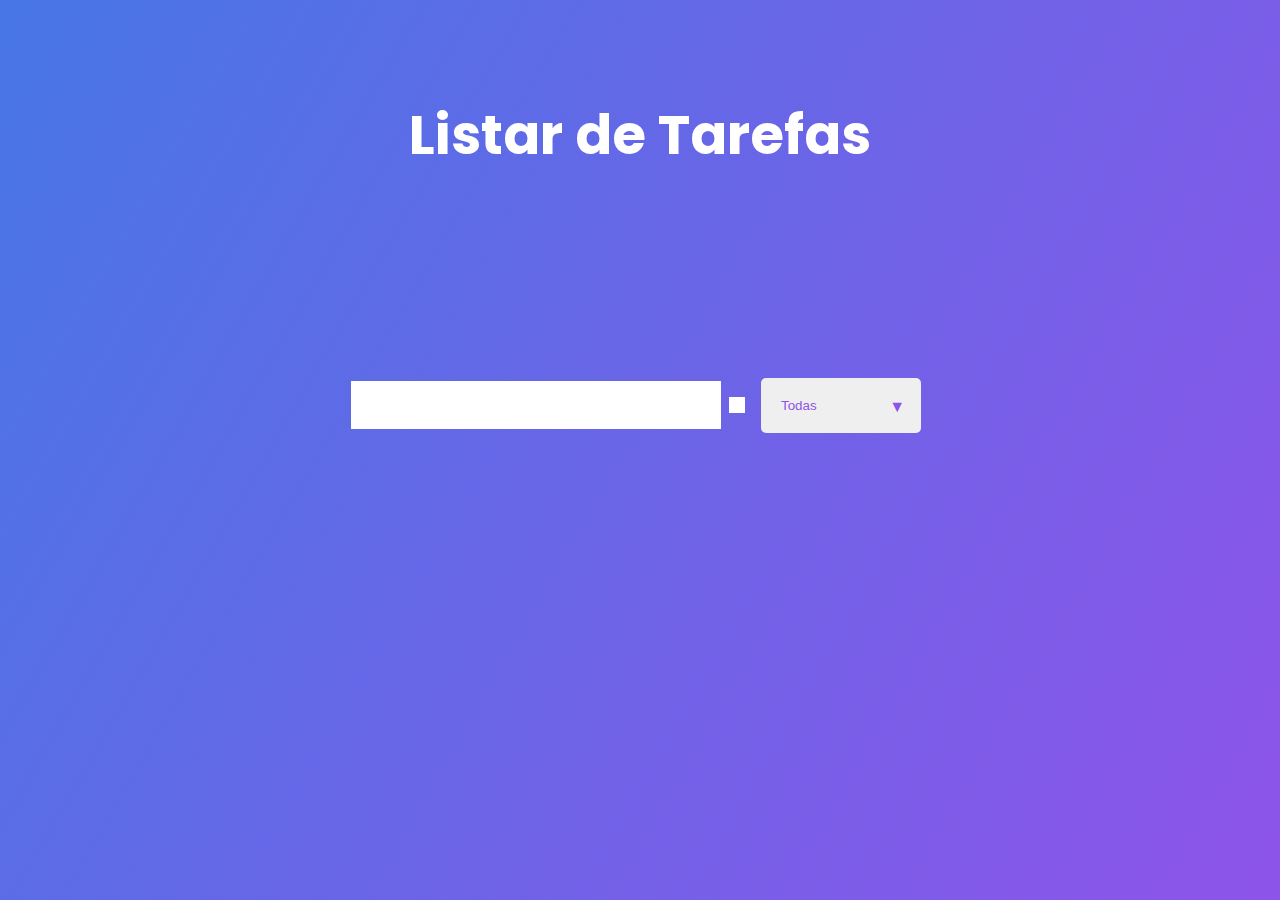
<file: index.html>
<!DOCTYPE html>
<html lang="en">
<head>
    <meta charset="UTF-8">
    <meta http-equiv="X-UA-Compatible" content="IE=edge">
    <meta name="viewport" content="width=device-width, initial-scale=1.0">
    <link   href="https://fonts.googleapis.com/css2?family=Poppins:wght@100;200&display=swap" rel="stylesheet">
    <link   rel="stylesheet" href="https://cdnjs.cloudflare.com/ajax/libs/font-awesome/5.15.3/css/all.min.css" integrity="sha512-iBBXm8fW90+nuLcSKlbmrPcLa0OT92xO1BIsZ+ywDWZCvqsWgccV3gFoRBv0z+8dLJgyAHIhR35VZc2oM/gI1w==" crossorigin="anonymous" referrerpolicy="no-referrer" />
    <link   rel="stylesheet" href="./style.css"> 
    <title>Lista de Tarefas</title>
</head>
<body>
    <header>
        <h1>Listar de Tarefas</h1>
    </header>
    <form>
        <input type="text" class="tarefa">
        <button class="tarefa-button" type="submit">
            <i class="fas fa-plus-square"></i>
        </button>
        <div class="select">
            <select name="tarefas" class="filtro-tarefa">
                <option value="todas">Todas</option>
                <option value="completed">Completas</option>
                <option value="incompletas">Incompletas</option>
            </select>
        </div>
    </form>
    <div class="tarefa-container">
        <ul class="list-tarefa"></ul>
    </div>
    <script src="./app.js"></script>
</body>
</html>
</file>
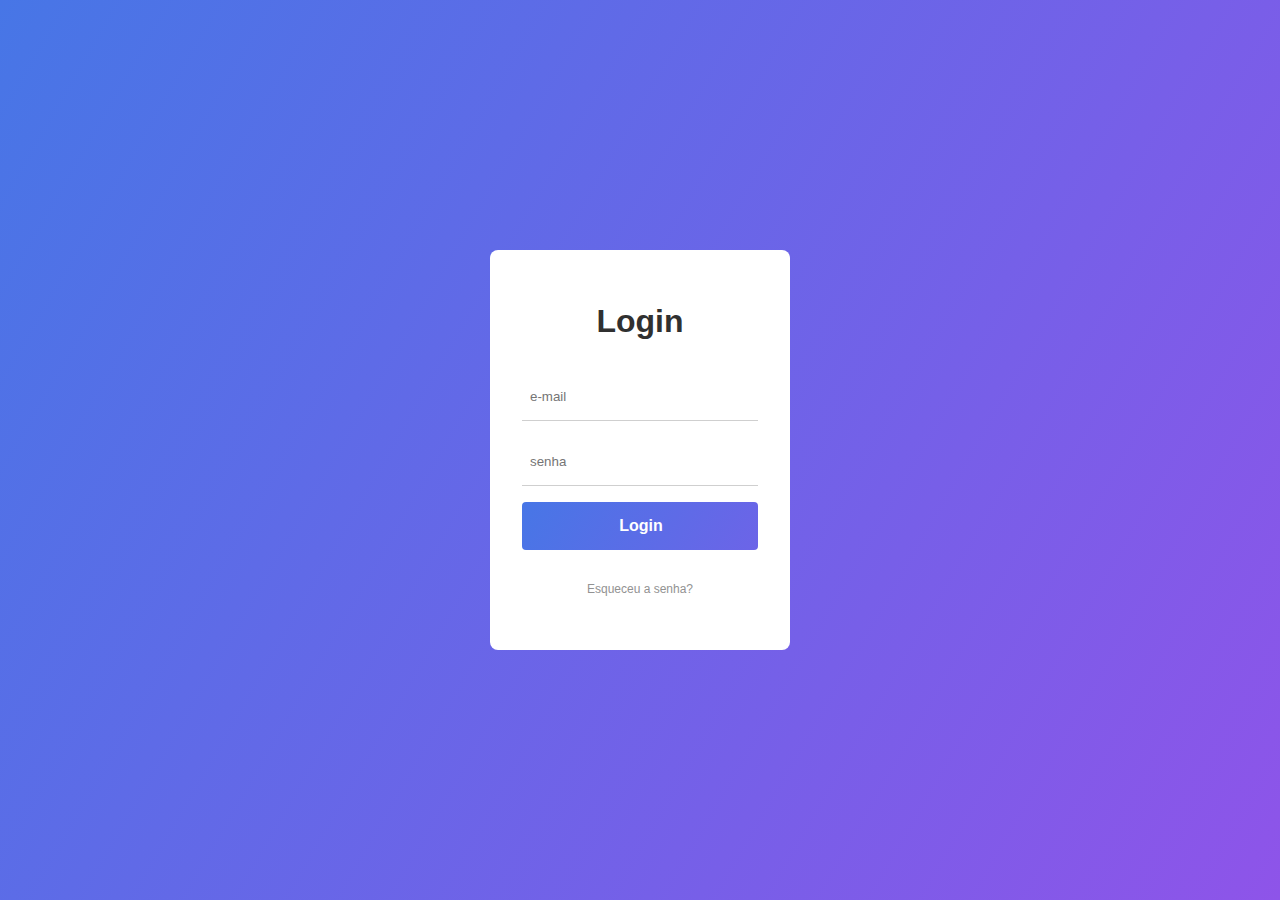
<file: Login/indexLogin.html>
<!DOCTYPE html>
<html lang="en">
<head>
  <meta charset="UTF-8">
  <meta name="viewport" content="width=device-width, initial-scale=1.0">
  <link rel="stylesheet" href="styleLogin.css">
  <script defer src="./login.js"></script>

  <title>Login</title>
</head>
<body>
  <main class="login">
    <div class="login__container">
      <h1 class="login__title">Login</h1>
      <form class="login__form">
        <input class="login__input" type="email" placeholder="e-mail" />
        <span class="login__input-border"></span>
        <input class="login__input" type="password" placeholder="senha"/>
        <span class="login__input-border"></span>
        <button class="login__submit">Login</button>
        <a class="login__reset" href="#">Esqueceu a senha?</a>
      </form>
    </div>
  </main>
</body>
</html>
</file>
<file: style.css>
*{
    margin: 0;
    padding: 0;
    box-sizing: border-box;
}

body{

    background-image: linear-gradient(120deg, #4776E6, #8E54E9);
    color: white;
    font-family: "Poppins", sans-serif;
    min-height: 100vh;
}

header{

    font-size: 1.7rem;
}

header,
form{

    min-height: 30vh;
    display: flex;
    justify-content: center;
    align-items: center;
}

form input,
form button{

    padding: 0.5rem;
    font-size: 2rem;
    border: none;
    background-color: white;
}

form button{

    color:#8E54E9;
    background: white;
    cursor: pointer;
    transition: all 0.3 ease;
}

form button:hover{

    background: #8E54E9;
    color: white;
}

.tarefa-container{

    display: flex;
    justify-content: center;
    align-items: center;
}

.list-tarefa{

    min-width: 30%;
    list-style: none;
}

.tarefa{

    margin: 0.5rem;
    background: white;
    color: black;
    font-size: 1.7rem;
    display: flex;
    justify-content: center;
    align-items: center;
    transition: all 0.5s ease;

}

.tarefa li {

    flex: 1;

}
.remove-btn,
.complete-btn{

    background: #ff0808 ;
    color: white;
    border: none;
    padding: 1rem;
    cursor: pointer;
    font-size: 1rem;
}

.complete-btn{

    background: rgb(73, 204, 73);
}

.tarefa-item{

    padding: 0rem, 0.5rem;
}

.fa-trash, .fa-check{

    pointer-events: none;
}

.completed{

    text-decoration: line-through;
    opacity: 0.5;
}

.fall{

    transform: translate(8rem) rotateZ(25deg);
    opacity: 0;
}

select{
    -webkit-appearance: none;
    -moz-appearance: none;
    appearance: none;
    outline: none;
    border: none;
}

.select {
    margin: 1rem;
    position: relative;
    overflow: hidden;
}

select {
    color: #8E54E9;
    width: 10rem;
    cursor: pointer;
    padding: 1.25rem;
    border-radius: 5px;
}

.select::after {
    content: "\25BC";
    position: absolute;
    color: #8E54E9;
    top: 0;
    right: 0;
    padding: 1rem;
    pointer-events: none;
    transition: all 0.3s ease;
}
</file>
<file: Login/styleLogin.css>
:root {
    --input-linear: linear-gradient(120deg, #4776E6, #8E54E9);
    --input-error: red;
    --button-linear: linear-gradient(120deg, #4776E6, #8E54E9);
    --button-disabled: #acacac;
    --button-success: rgb(18, 151, 107);
    --white: #fff;
    --black: #303030;
    --gray: #929292;
    --light-gray: #cfcfcf;
    --border-height: 1px;
  }
  
  body {
    padding: 0;
    margin: 0;
    font-family: sans-serif;
  }
  
  .login {
    height: 100vh;
    background: var(--input-linear);
    display: flex;
    justify-content: center;
    align-items: center;
  }
  
  .login__container {
    min-height: 400px;
    width: 300px;
    background-color: var(--white);
    box-sizing: border-box;
    padding: 32px;
    border-radius: 8px;
    display: flex;
    flex-direction: column;
    align-items: center;
  }
  
  .login__title {
    margin-bottom: 32px;
    color: var(--black);
  }
  
  .login__form {
    width: 100%;
    display: flex;
    flex-direction: column;
    justify-content: center;
    align-items: center;
  }
  
  .login__input {
    height: 48px;
    width: 100%;
    box-sizing: border-box;
    padding-left: 8px;
    border: unset;
    outline: none;
    position: relative;
  }
  
  .login__input-border {
    height: var(--border-height);
    width: 100%;
    margin-bottom: 16px;
    background: var(--light-gray);
    transition: .3s ease-in-out;
  }
  
  .login__input-border::after {
    content: '';
    display: block;
    height: var(--border-height);
    width: 0;
    margin-bottom: 16px;
    background: var(--input-linear);
    transition: .3s ease-in-out;
  }
  
  .login__input:focus + .login__input-border::after {
    width: 100%;
  }
  
  .login__input-border.error {
    background: var(--input-error);
  }
  
  .login__input-border.error::after {
    background: var(--input-error);
  }
  
  .login__submit {
    height: 48px;
    width: 100%;
    padding-left: 8px;
    outline: none;
    position: relative;
    background: var(--button-linear);
    background-size: 200%;
    margin-bottom: 32px;
    color: var(--white);
    font-size: 16px;
    font-weight: bold;
    border: unset;
    border-radius: 4px;
    cursor: pointer;
    transition: 0.5s ease;
  }
  
  .login__submit:disabled {
    background: var(--button-disabled);
    cursor: not-allowed;
  }
  
  .login__submit:hover {
    background-position: right;
  }
  
  .login__submit.success {
    background: var(--button-success);
  }
  
  .login__submit.error {
    background: var(--input-error);
  }
  
  .login__reset {
    font-size: 12px;
    color: var(--gray);
    text-decoration: none;
  }
</file>
